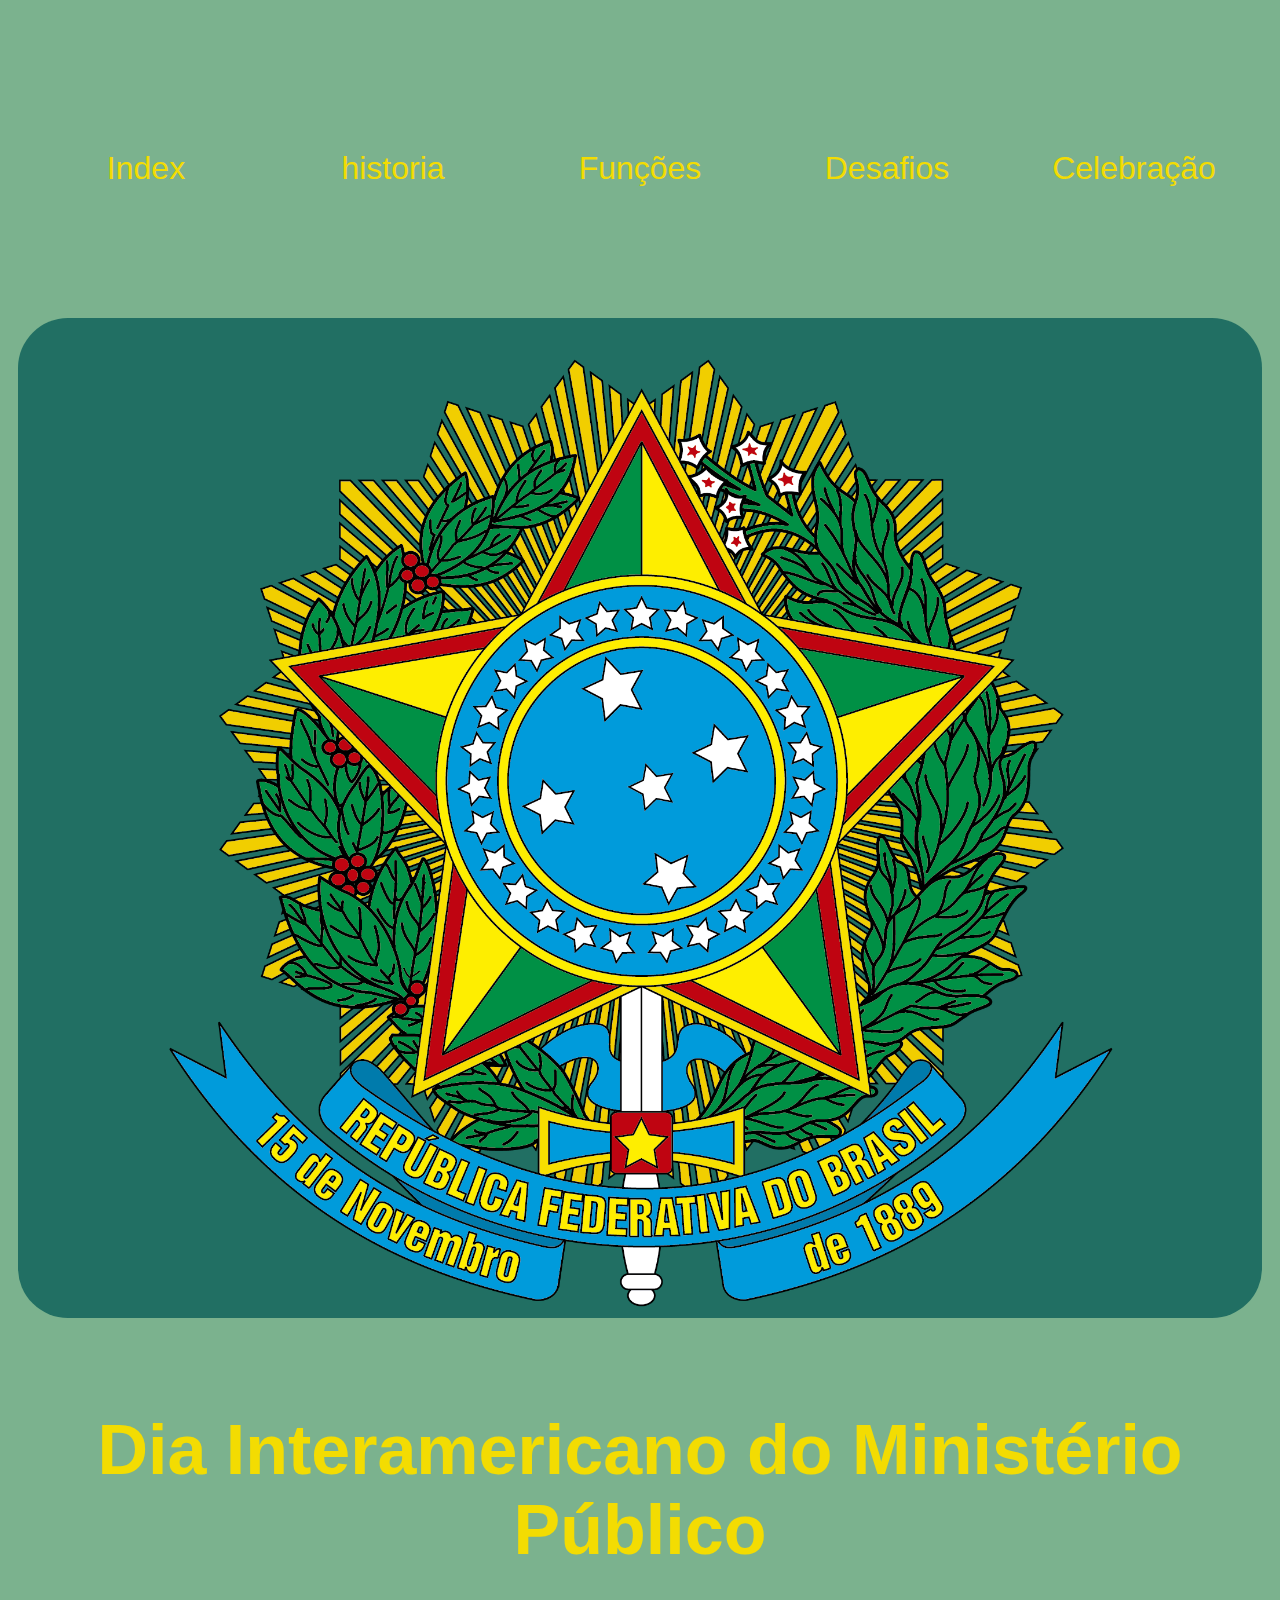
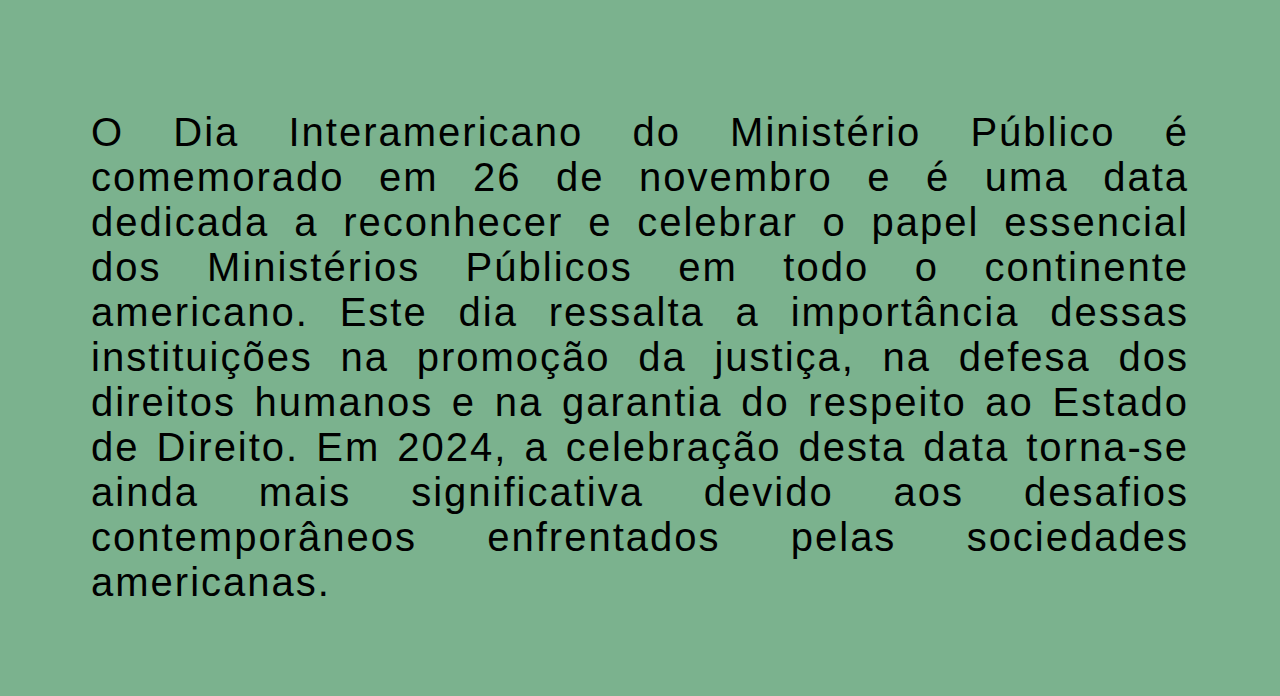
<file: index.html>
<!DOCTYPE html>
<html lang="en">
<head>
    <meta charset="UTF-8">
    <meta name="viewport" content="width=device-width, initial-scale=1.0">
    <title>index</title>
    <link rel="stylesheet" href="Styles.css">
</head>
<body>

    <center> 
        <table>
        <tr height="50">
            <td width="50"><div class="container">
              <button class="btn-1">
                <a href="index.html">Index</a>
            </button>
            </div></td>
    
            <td width="50"></td>
    
        <td width="50"><div class="container">
            <button class="btn-1"><a href="historia.html">historia</a></button>
              </div>
          </td>

          <td width="50"></td>
    
            <td width="50"><div class="container">
          <button class="btn-1"><a href="pag2.html">Funções</a></button>
            </div>
        </td>
    
        <td width="50"></td>
    
        <td width="50"><div class="container">
            <button class="btn-1"><a href="pag3.html">Desafios</a></button>
              </div>
          </td>

          <td width="50"></td>
    
        <td width="50"><div class="container">
            <button class="btn-1"><a href="pag4.html">Celebração</a></button>
              </div>
          </td>
          </tr>
        </table>
    </center>
    <br><br><br><br>

    <div class="container1">
        <img src="74805ae2-e77e-4327-afbe-7896dcfe94a6.png" alt="">
    </div>

    <br><br><br><br>

    <div>
        <center>
            <h1 class="h1">Dia Interamericano do Ministério Público</h1>
        </center>
    </div>

    <div class="container2">
         <table>
            <tr>
                <td>
                    O Dia Interamericano do Ministério Público é comemorado em 26 de novembro e é uma data dedicada a reconhecer e celebrar o papel essencial dos Ministérios Públicos em todo o continente americano. Este dia ressalta a importância dessas instituições na promoção da justiça, na defesa dos direitos humanos e na garantia do respeito ao Estado de Direito. Em 2024, a celebração desta data torna-se ainda mais significativa devido aos desafios contemporâneos enfrentados pelas sociedades americanas.
                </td>
            </tr>
            
        </table>
    </div>




























</body>
</html>
</file>
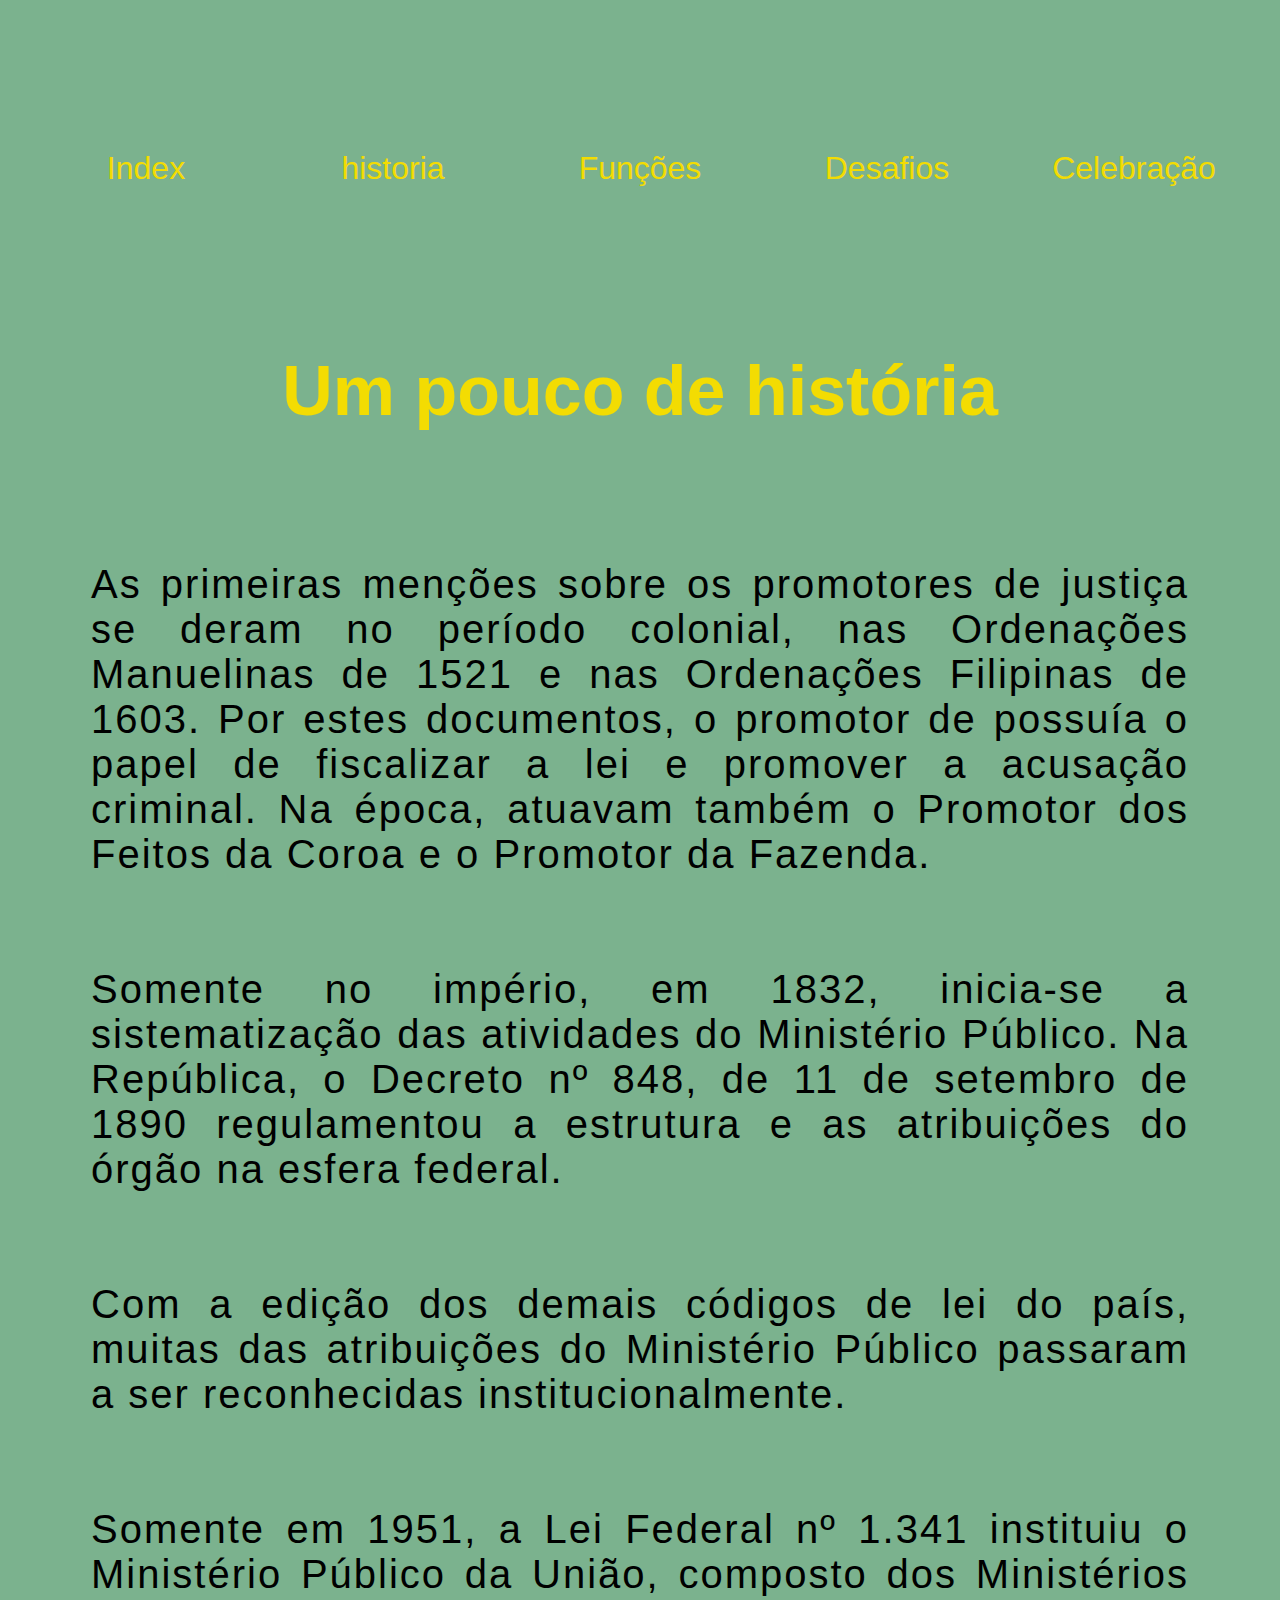
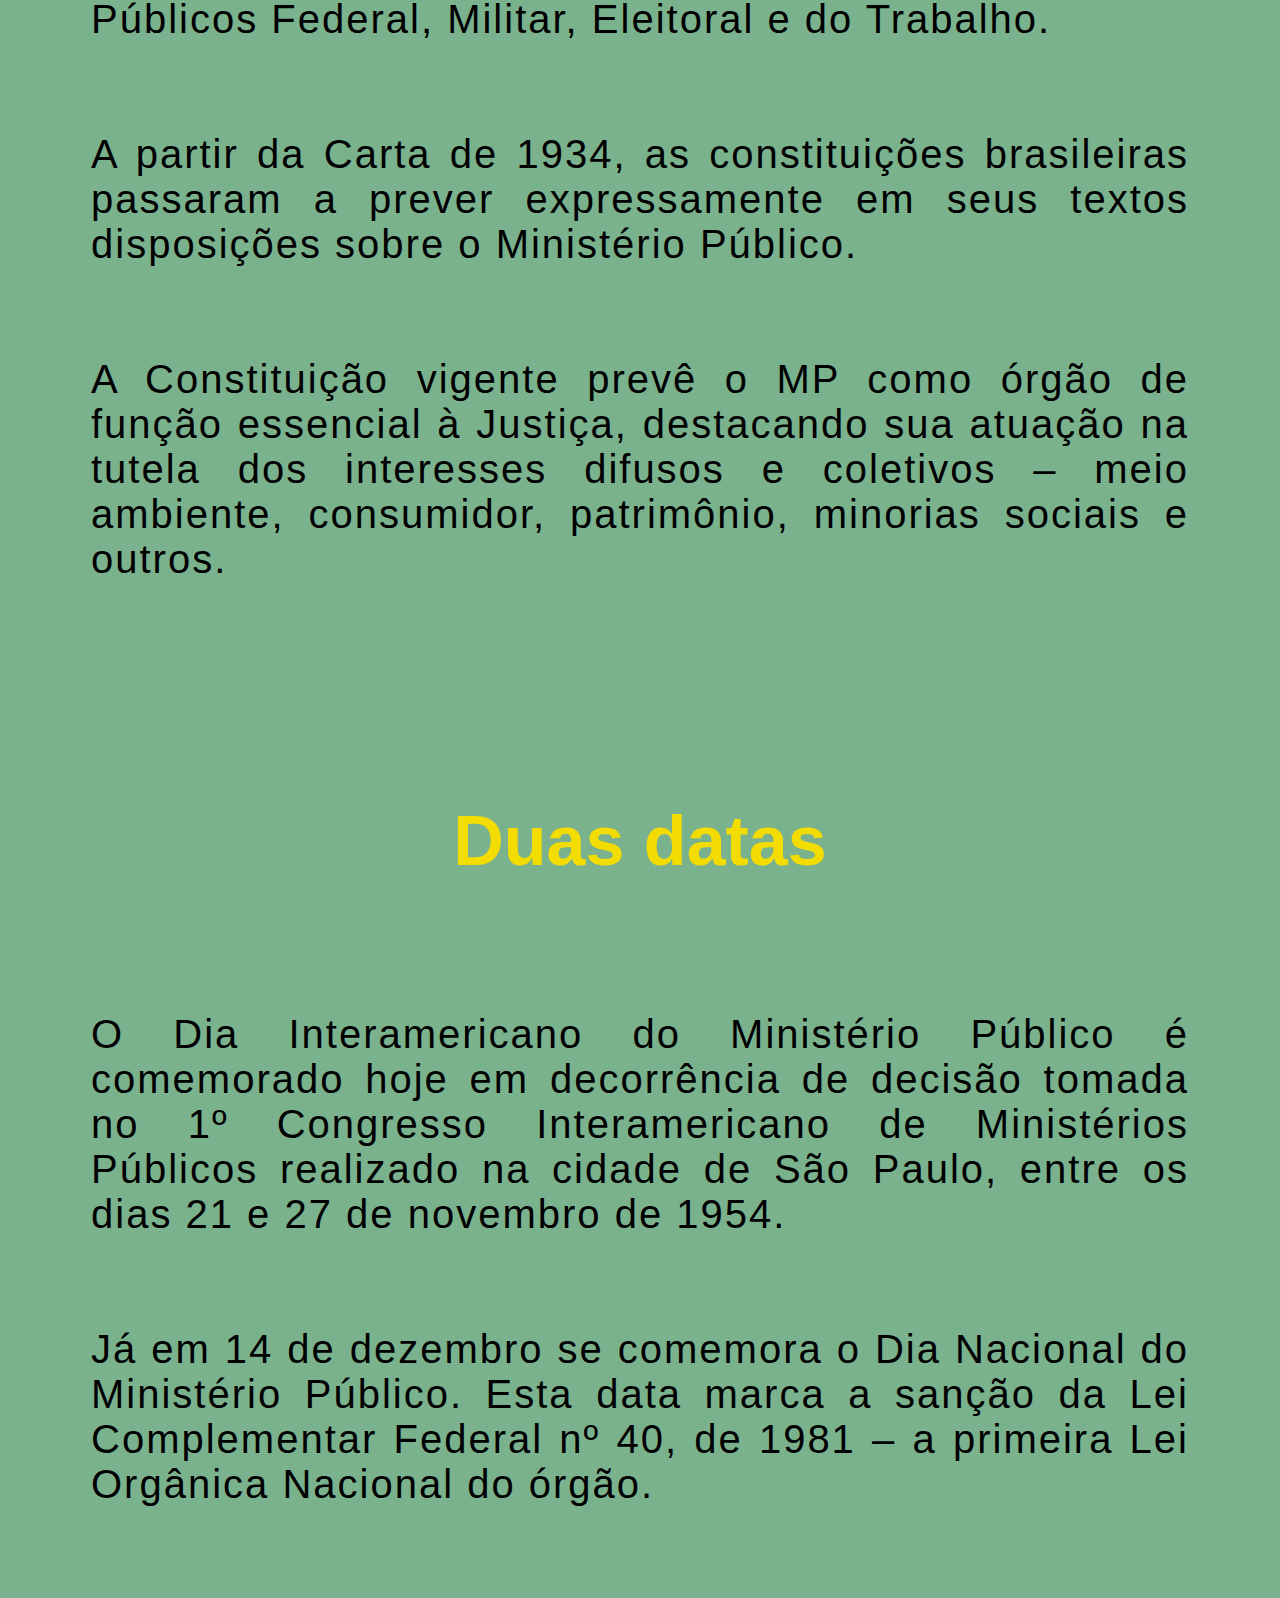
<file: historia.html>
<!DOCTYPE html>
<html lang="en">
<head>
    <meta charset="UTF-8">
    <meta name="viewport" content="width=device-width, initial-scale=1.0">
    <title>História</title>
    <link rel="stylesheet" href="Styles.css">
</head>
<body>

    <center> 
        <table>
        <tr height="50">
            <td width="50"><div class="container">
              <button class="btn-1">
                <a href="index.html">Index</a>
            </button>
            </div></td>
    
            <td width="50"></td>
    
        <td width="50"><div class="container">
            <button class="btn-1"><a href="historia.html">historia</a></button>
              </div>
          </td>

          <td width="50"></td>
    
            <td width="50"><div class="container">
          <button class="btn-1"><a href="pag2.html">Funções</a></button>
            </div>
        </td>
    
        <td width="50"></td>
    
        <td width="50"><div class="container">
            <button class="btn-1"><a href="pag3.html">Desafios</a></button>
              </div>
          </td>

          <td width="50"></td>
    
        <td width="50"><div class="container">
            <button class="btn-1"><a href="pag4.html">Celebração</a></button>
              </div>
          </td>
          </tr>
        </table>
    </center>

    <br><br><br><br>
    <center>
        <table>
            <tr>
                <td>
                    <center>
                        <div>
                            <h1 class="h1">
                                Um pouco de história
                            </h1> 
                        </div>
                    </center>
                </td>
            </tr>

            <tr>
                <td>
                    <div class="container3">
                            As primeiras menções sobre os promotores de justiça se deram no período colonial, nas Ordenações Manuelinas de 1521 e nas Ordenações Filipinas de 1603. Por estes documentos, o promotor de possuía o papel de fiscalizar a lei e promover a acusação criminal. Na época, atuavam também o Promotor dos Feitos da Coroa e o Promotor da Fazenda. <br><br><br>

                            Somente no império, em 1832, inicia-se a sistematização das atividades do Ministério Público. Na República, o Decreto nº 848, de 11 de setembro de 1890 regulamentou a estrutura e as atribuições do órgão na esfera federal. <br><br><br>
                            
                            Com a edição dos demais códigos de lei do país, muitas das atribuições do Ministério Público passaram a ser reconhecidas institucionalmente.<br><br><br>
                            
                            Somente em 1951, a Lei Federal nº 1.341 instituiu o Ministério Público da União, composto dos Ministérios Públicos Federal, Militar, Eleitoral e do Trabalho.<br><br><br>
                            
                            A partir da Carta de 1934, as constituições brasileiras passaram a prever expressamente em seus textos disposições sobre o Ministério Público.<br><br><br>
                            
                            A Constituição vigente prevê o MP como órgão de função essencial à Justiça, destacando sua atuação na tutela dos interesses difusos e coletivos – meio ambiente, consumidor, patrimônio, minorias sociais e outros.<br><br><br>
                            
                        <br>
                    </div>
                </td>
            </tr>

            <tr>
                <td>
                    <center>
                        <div>
                            <h1 class="h1">
                                Duas datas
                            </h1>
                        </div>
                    </center>
                </td>
            </tr>

            <tr>
                <td>
                    <div class="container3">
                        O Dia Interamericano do Ministério Público é comemorado hoje em decorrência de decisão tomada no 1º Congresso Interamericano de Ministérios Públicos realizado na cidade de São Paulo, entre os dias 21 e 27 de novembro de 1954.<br><br><br>
                        Já em 14 de dezembro se comemora o Dia Nacional do Ministério Público. Esta data marca a sanção da Lei Complementar Federal nº 40, de 1981 – a primeira Lei Orgânica Nacional do órgão.

                    </div>
                </td>
            </tr>
        </table>
    </center>
</body>
</html>
</file>
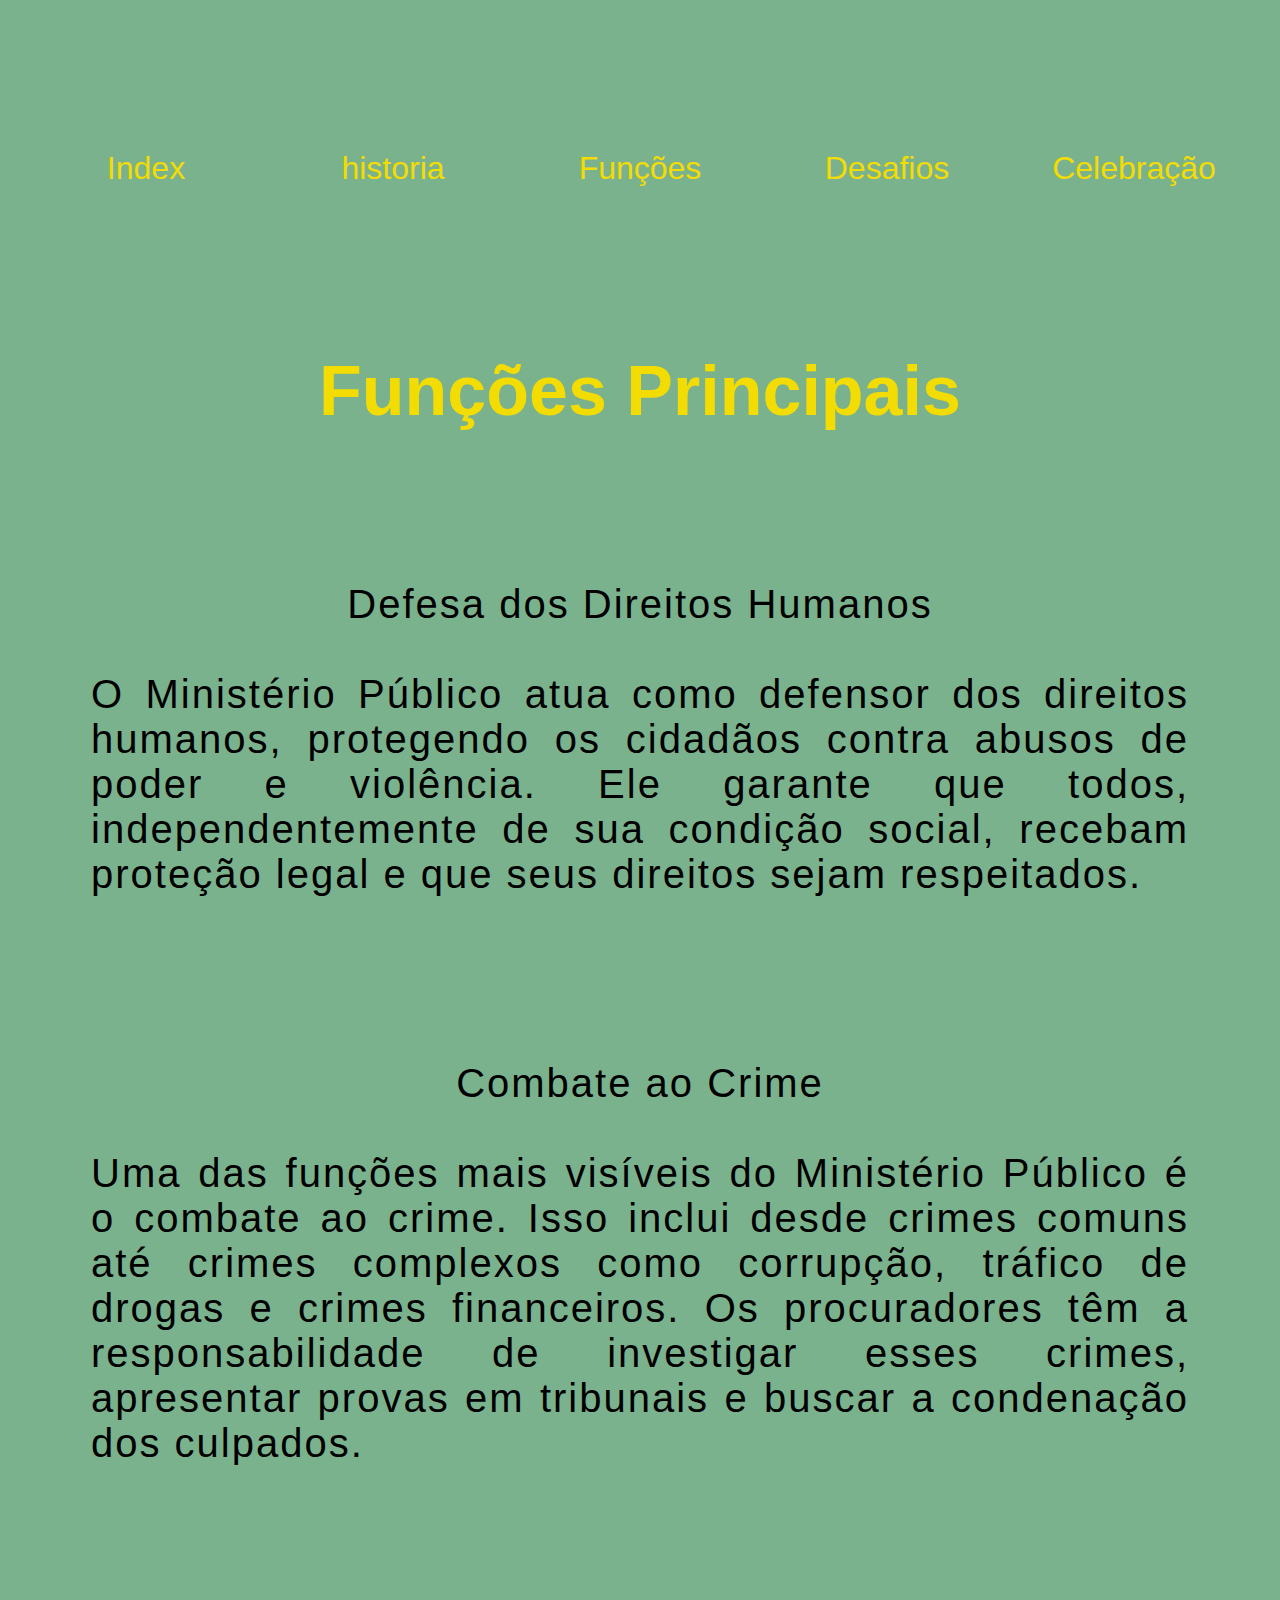
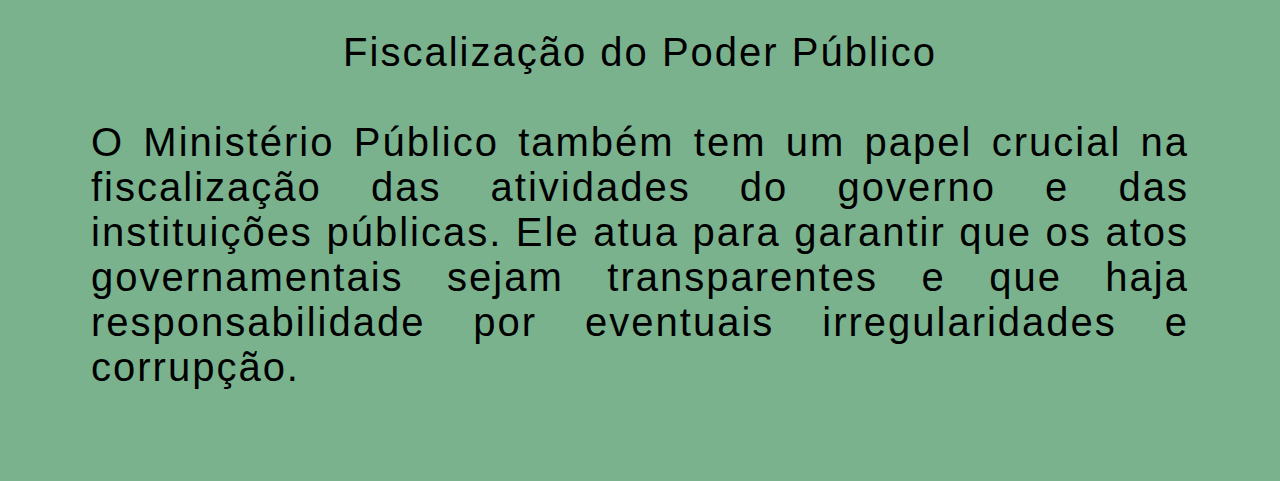
<file: pag2.html>
<!DOCTYPE html>
<html lang="en">
<head>
    <meta charset="UTF-8">
    <meta name="viewport" content="width=device-width, initial-scale=1.0">
    <title>Funções Principais</title>
    <link rel="stylesheet" href="Styles.css">
</head>
<body>
    <center> 
        <table>
        <tr height="50">
            <td width="50"><div class="container">
              <button class="btn-1">
                <a href="index.html">Index</a>
            </button>
            </div></td>
    
            <td width="50"></td>
    
        <td width="50"><div class="container">
            <button class="btn-1"><a href="historia.html">historia</a></button>
              </div>
          </td>

          <td width="50"></td>
    
            <td width="50"><div class="container">
          <button class="btn-1"><a href="pag2.html">Funções</a></button>
            </div>
        </td>
    
        <td width="50"></td>
    
        <td width="50"><div class="container">
            <button class="btn-1"><a href="pag3.html">Desafios</a></button>
              </div>
          </td>

          <td width="50"></td>
    
        <td width="50"><div class="container">
            <button class="btn-1"><a href="pag4.html">Celebração</a></button>
              </div>
          </td>
          </tr>
        </table>
    </center>

    <br><br><br><br>
    <center>
        <table>
            <tr>
                <td>
                    <center>
                        <div>
                            <h1 class="h1">
                                Funções Principais
                            </h1> 
                        </div>
                    </center>
                </td>
            </tr>

            <tr height="250">
                <td>
                    <div class="container2">
                        <center>
                            Defesa dos Direitos Humanos
                        </center>
                        <br>
                        O Ministério Público atua como defensor dos direitos humanos, protegendo os cidadãos contra abusos de poder e violência. Ele garante que todos, independentemente de sua condição social, recebam proteção legal e que seus direitos sejam respeitados.
                    </div>
                </td>
            </tr>

            <tr height="250">
                <td>
                    <div class="container2">
                        <center>
                            Combate ao Crime
                        </center>
                        <br>
                        Uma das funções mais visíveis do Ministério Público é o combate ao crime. Isso inclui desde crimes comuns até crimes complexos como corrupção, tráfico de drogas e crimes financeiros. Os procuradores têm a responsabilidade de investigar esses crimes, apresentar provas em tribunais e buscar a condenação dos culpados.
                    </div>
                </td>
            </tr>

            <tr height="250">
                <td>
                    <div class="container2">
                        <center>
                            Fiscalização do Poder Público
                        </center>
                        <br>
                        O Ministério Público também tem um papel crucial na fiscalização das atividades do governo e das instituições públicas. Ele atua para garantir que os atos governamentais sejam transparentes e que haja responsabilidade por eventuais irregularidades e corrupção.
                    </div>
                </td>
            </tr>
        </table>
    </center>
    
    
</body>
</html>
</file>
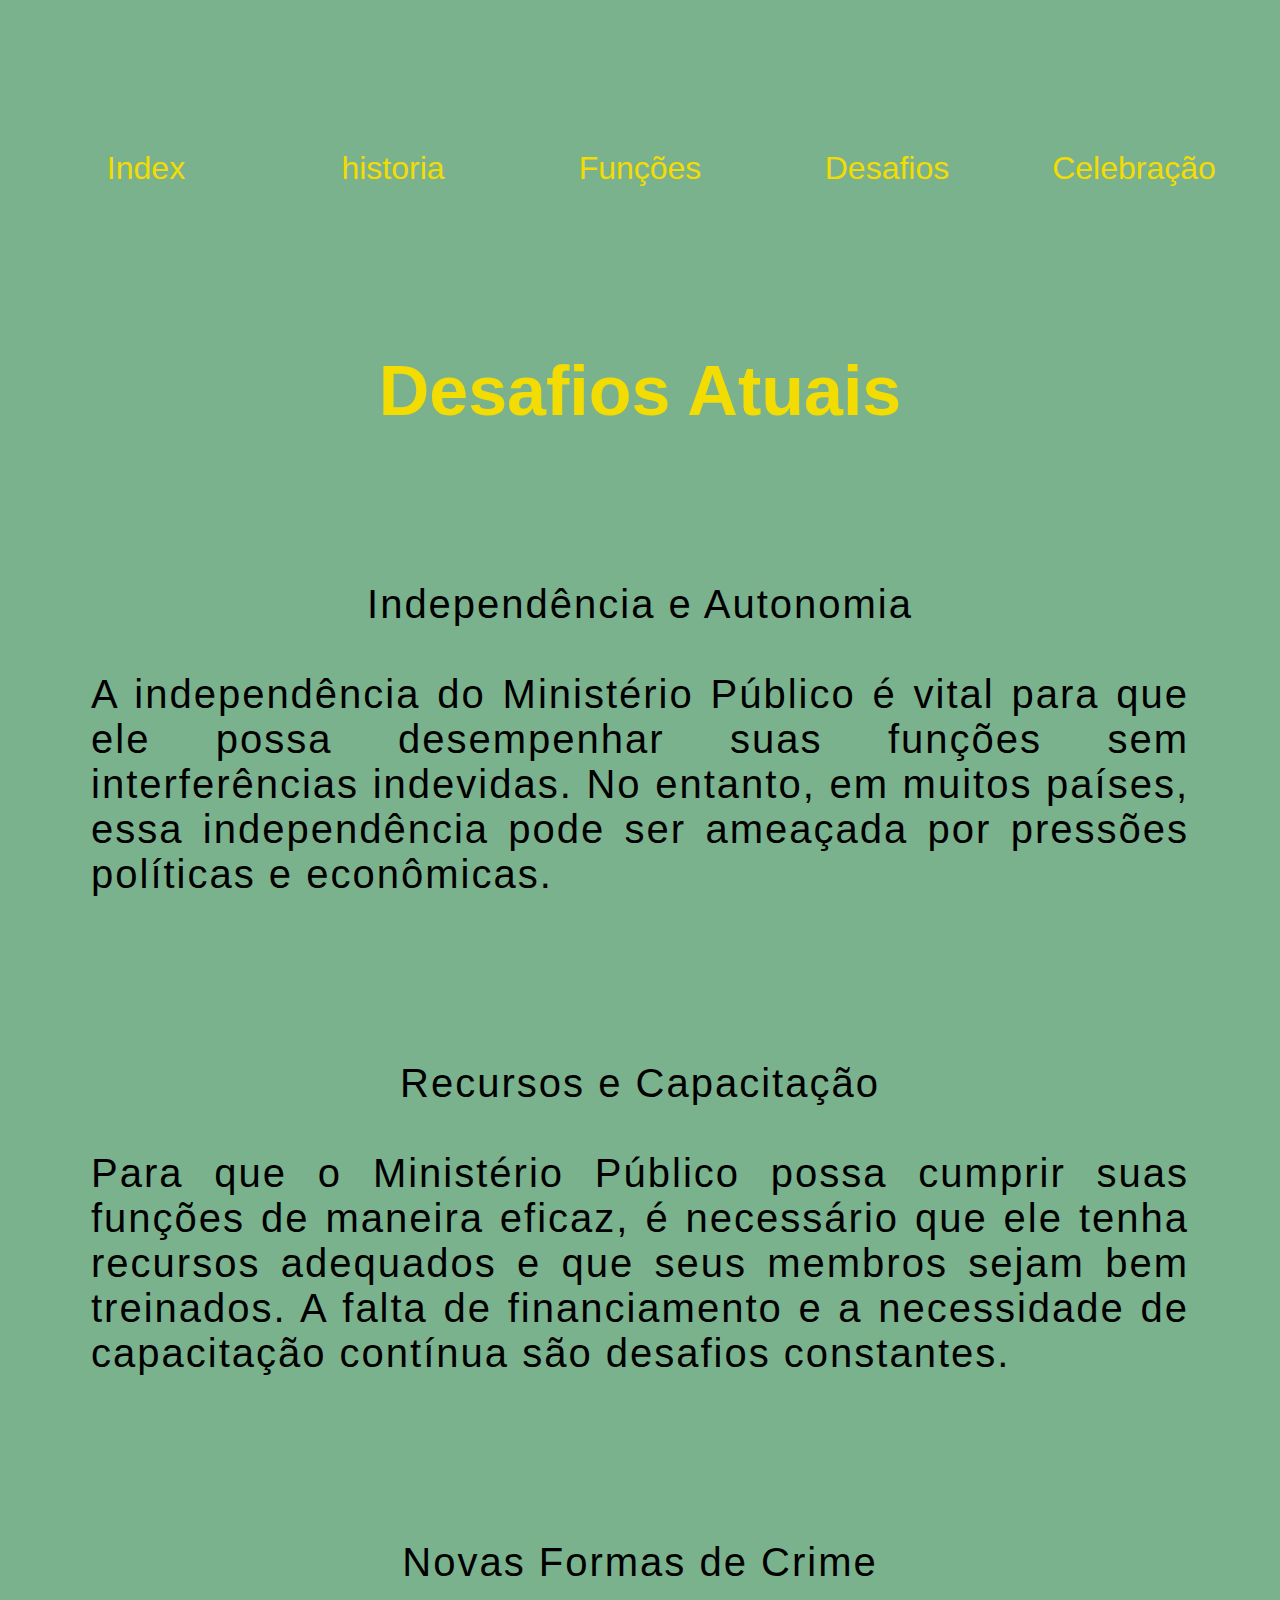
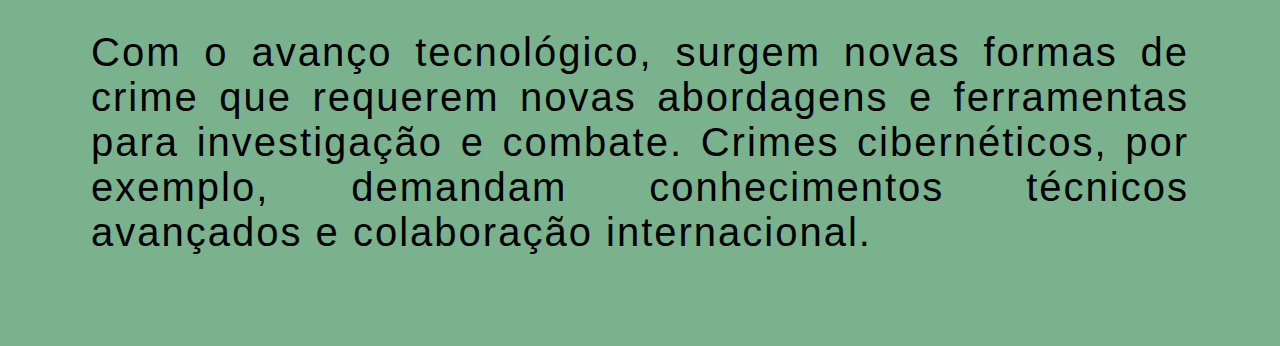
<file: pag3.html>
<!DOCTYPE html>
<html lang="en">
<head>
    <meta charset="UTF-8">
    <meta name="viewport" content="width=device-width, initial-scale=1.0">
    <title>Desafios Atuais</title>
    <link rel="stylesheet" href="Styles.css">
</head>
<body>
    <center> 
        <table>
        <tr height="50">
            <td width="50"><div class="container">
              <button class="btn-1">
                <a href="index.html">Index</a>
            </button>
            </div></td>
    
            <td width="50"></td>
    
        <td width="50"><div class="container">
            <button class="btn-1"><a href="historia.html">historia</a></button>
              </div>
          </td>

          <td width="50"></td>
    
            <td width="50"><div class="container">
          <button class="btn-1"><a href="pag2.html">Funções</a></button>
            </div>
        </td>
    
        <td width="50"></td>
    
        <td width="50"><div class="container">
            <button class="btn-1"><a href="pag3.html">Desafios</a></button>
              </div>
          </td>

          <td width="50"></td>
    
        <td width="50"><div class="container">
            <button class="btn-1"><a href="pag4.html">Celebração</a></button>
              </div>
          </td>
          </tr>
        </table>
    </center>

    <br><br><br><br>
    <center>
        <table>
            <tr>
                <td>
                    <center>
                        <div>
                            <h1 class="h1">
                                Desafios Atuais
                            </h1> 
                        </div>
                    </center>
                </td>
            </tr>

            <tr height="250">
                <td>
                    <div class="container2">
                        <center>
                            Independência e Autonomia
                        </center>
                        <br>
                        A independência do Ministério Público é vital para que ele possa desempenhar suas funções sem interferências indevidas. No entanto, em muitos países, essa independência pode ser ameaçada por pressões políticas e econômicas.
                    </div>
                </td>
            </tr>

            <tr height="250">
                <td>
                    <div class="container2">
                        <center>
                            Recursos e Capacitação
                        </center>
                        <br>
                        Para que o Ministério Público possa cumprir suas funções de maneira eficaz, é necessário que ele tenha recursos adequados e que seus membros sejam bem treinados. A falta de financiamento e a necessidade de capacitação contínua são desafios constantes.
                    </div>
                </td>
            </tr>

            <tr height="250">
                <td>
                    <div class="container2">
                        <center>
                            Novas Formas de Crime
                        </center>
                        <br>
                        Com o avanço tecnológico, surgem novas formas de crime que requerem novas abordagens e ferramentas para investigação e combate. Crimes cibernéticos, por exemplo, demandam conhecimentos técnicos avançados e colaboração internacional.
                    </div>
                </td>
            </tr>
        </table>
    </center>
</body>
</html>
</file>
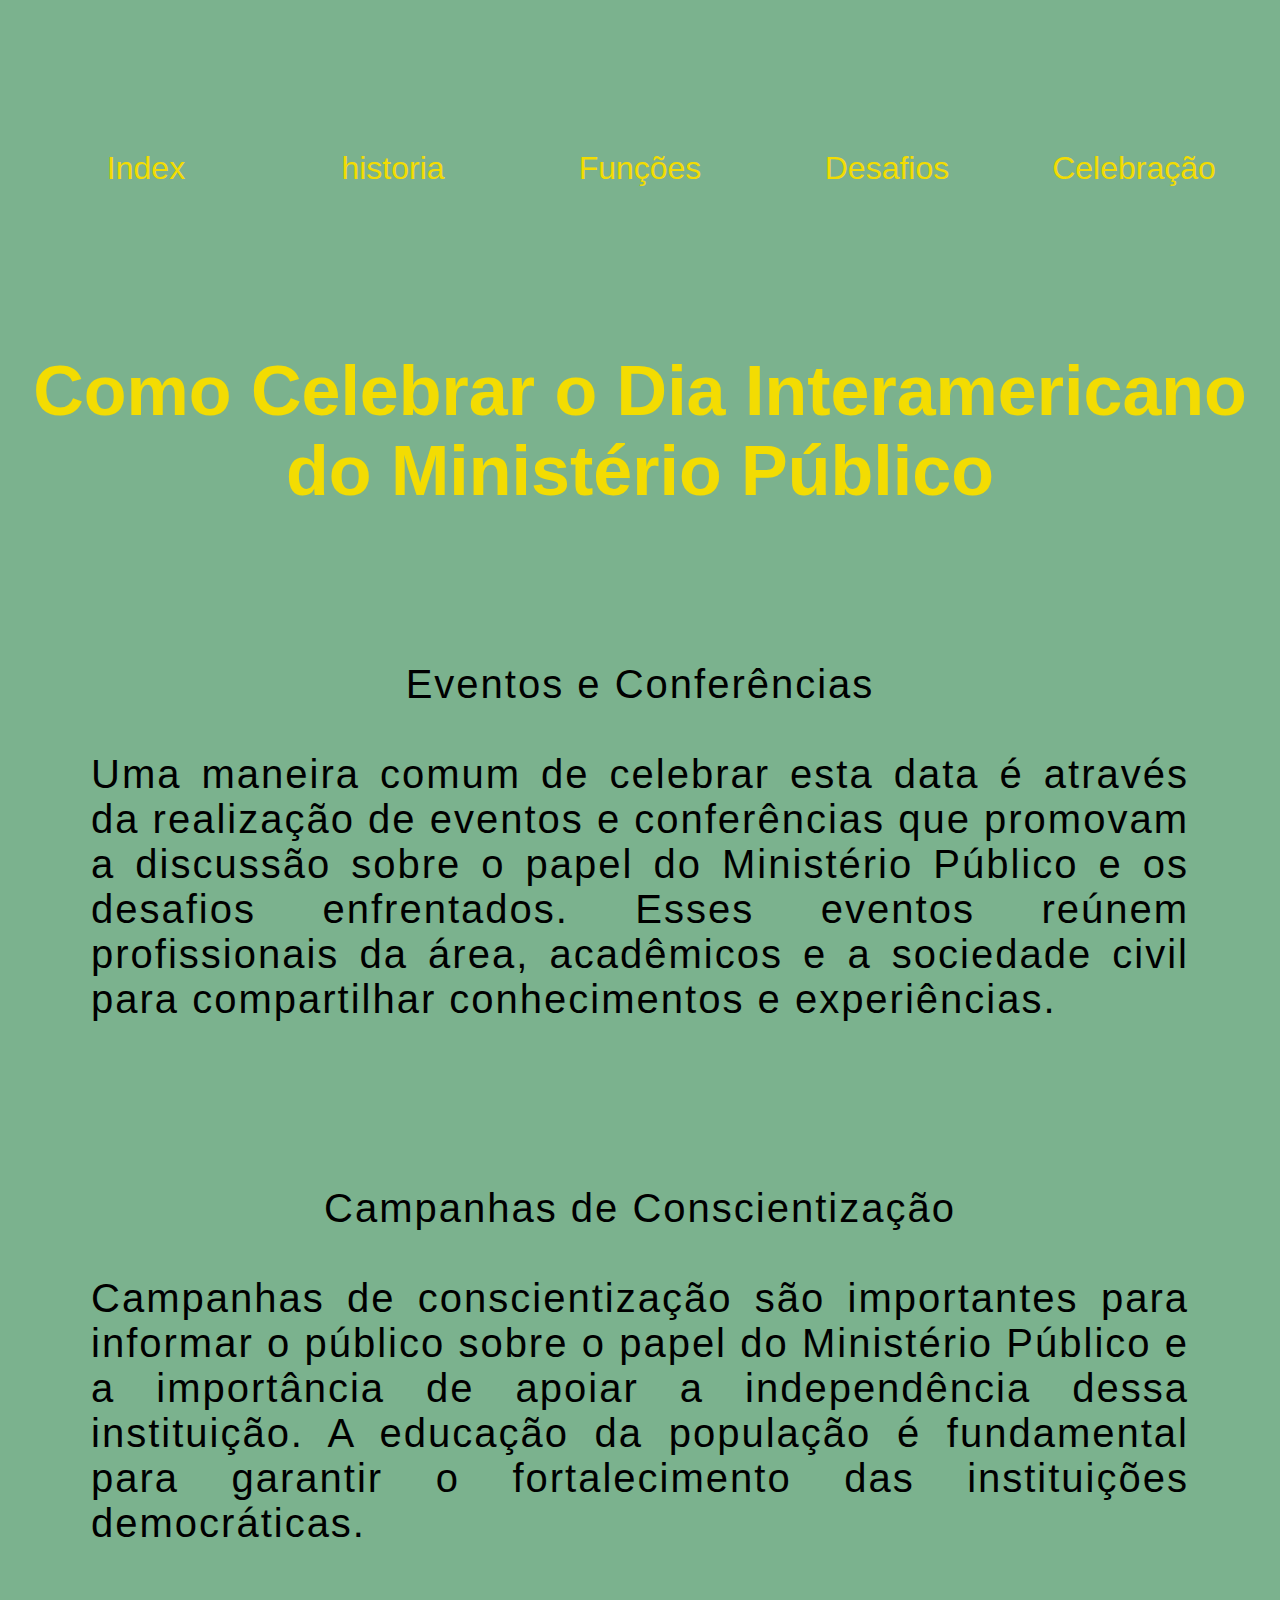
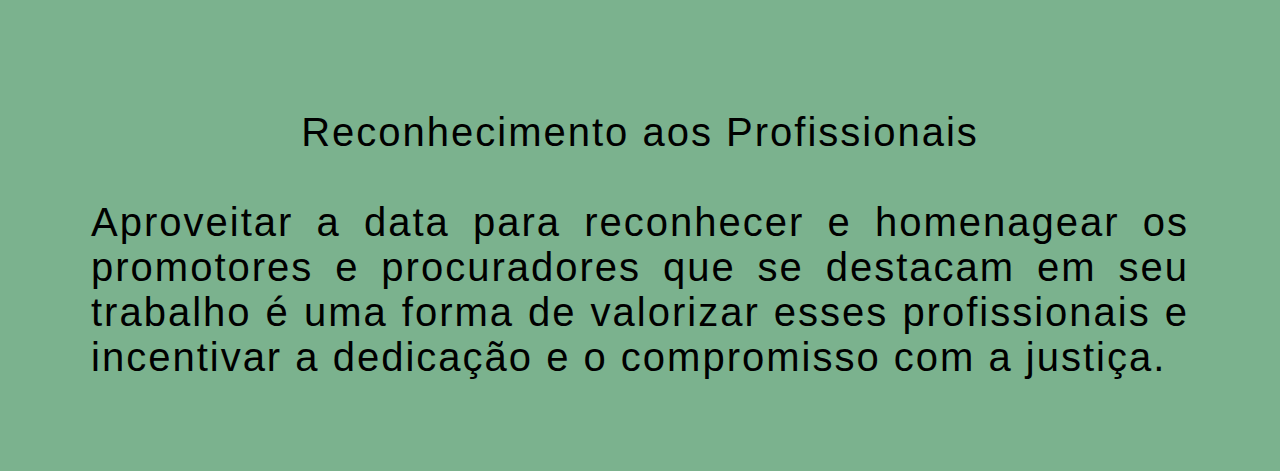
<file: pag4.html>
<!DOCTYPE html>
<html lang="en">
<head>
    <meta charset="UTF-8">
    <meta name="viewport" content="width=device-width, initial-scale=1.0">
    <title>Como Celebrar o Dia Interamericano do Ministério Público</title>
    <link rel="stylesheet" href="Styles.css">
</head>
<body>
    <center> 
        <table>
        <tr height="50">
            <td width="50"><div class="container">
              <button class="btn-1">
                <a href="index.html">Index</a>
            </button>
            </div></td>
    
            <td width="50"></td>
    
        <td width="50"><div class="container">
            <button class="btn-1"><a href="historia.html">historia</a></button>
              </div>
          </td>

          <td width="50"></td>
    
            <td width="50"><div class="container">
          <button class="btn-1"><a href="pag2.html">Funções</a></button>
            </div>
        </td>
    
        <td width="50"></td>
    
        <td width="50"><div class="container">
            <button class="btn-1"><a href="pag3.html">Desafios</a></button>
              </div>
          </td>

          <td width="50"></td>
    
        <td width="50"><div class="container">
            <button class="btn-1"><a href="pag4.html">Celebração</a></button>
              </div>
          </td>
          </tr>
        </table>
    </center>

    <br><br><br><br>
    <center>
        <table>
            <tr>
                <td>
                    <center>
                        <div>
                            <h1 class="h1">
                                Como Celebrar o Dia Interamericano do Ministério Público
                            </h1> 
                        </div>
                    </center>
                </td>
            </tr>

            <tr height="250">
                <td>
                    <div class="container2">
                        <center>
                            Eventos e Conferências
                        </center>
                        <br>
                        Uma maneira comum de celebrar esta data é através da realização de eventos e conferências que promovam a discussão sobre o papel do Ministério Público e os desafios enfrentados. Esses eventos reúnem profissionais da área, acadêmicos e a sociedade civil para compartilhar conhecimentos e experiências.
                    </div>
                </td>
            </tr>

            <tr height="250">
                <td>
                    <div class="container2">
                        <center>
                            Campanhas de Conscientização
                        </center>
                        <br>
                        Campanhas de conscientização são importantes para informar o público sobre o papel do Ministério Público e a importância de apoiar a independência dessa instituição. A educação da população é fundamental para garantir o fortalecimento das instituições democráticas.
                </td>
            </tr>

            <tr height="250">
                <td>
                    <div class="container2">
                        <center>
                            Reconhecimento aos Profissionais
                        </center>
                        <br>
                        Aproveitar a data para reconhecer e homenagear os promotores e procuradores que se destacam em seu trabalho é uma forma de valorizar esses profissionais e incentivar a dedicação e o compromisso com a justiça.
                    </div>
                </td>
            </tr>
        </table>
    </center>
</body>
</html>
</file>
<file: Styles.css>
*{
font-family: sans-serif;
margin-top: 20px;
}

body{
    padding: 10px;
    background-color: #7bb28e;
}

a{
    text-decoration: none;
    background-color: #00000000;
    color: #f3dc02;
}

.btn-1 {
    width: 230px;
    height: 90px;
    border: none;
    color: #000000;
    background-color: #05050500;
    border-radius: 4px;
    box-shadow: inset 0 0 0 0 #808080f8;
    transition: ease-out 0.3s;
    font-size: 2rem;
    outline: none;
    justify-content: center;
}

.btn-1:hover {
    box-shadow: inset 320px 0 0 0 #216f63;
    cursor: pointer;
    color: #000000;
}

.container1{
    display: flex;
    justify-content: center;
    height: 1000px;
    background-color: #216f63;
    border-radius: 50px;
}

.h1{
    font-size: 70px;
    color: #f3dc02;
}

table{
    padding: 10px;
}

.container2{
    padding: 60px;
    font-size: 40px;
    text-align: justify;
    letter-spacing: 2px;
}

.container2:hover{
    border:5px solid #085f2e;
    border-radius: 50px;
}


/*
pagina historia
*/
.container3{
    padding: 60px;
    font-size: 40px;
    text-align: justify;
    letter-spacing: 2px;
}

/*
pagina 2 
*/












/*
pagina 3
*/

/*
pagina 4 
*/

/*
pagina 5 
*/
</file>
